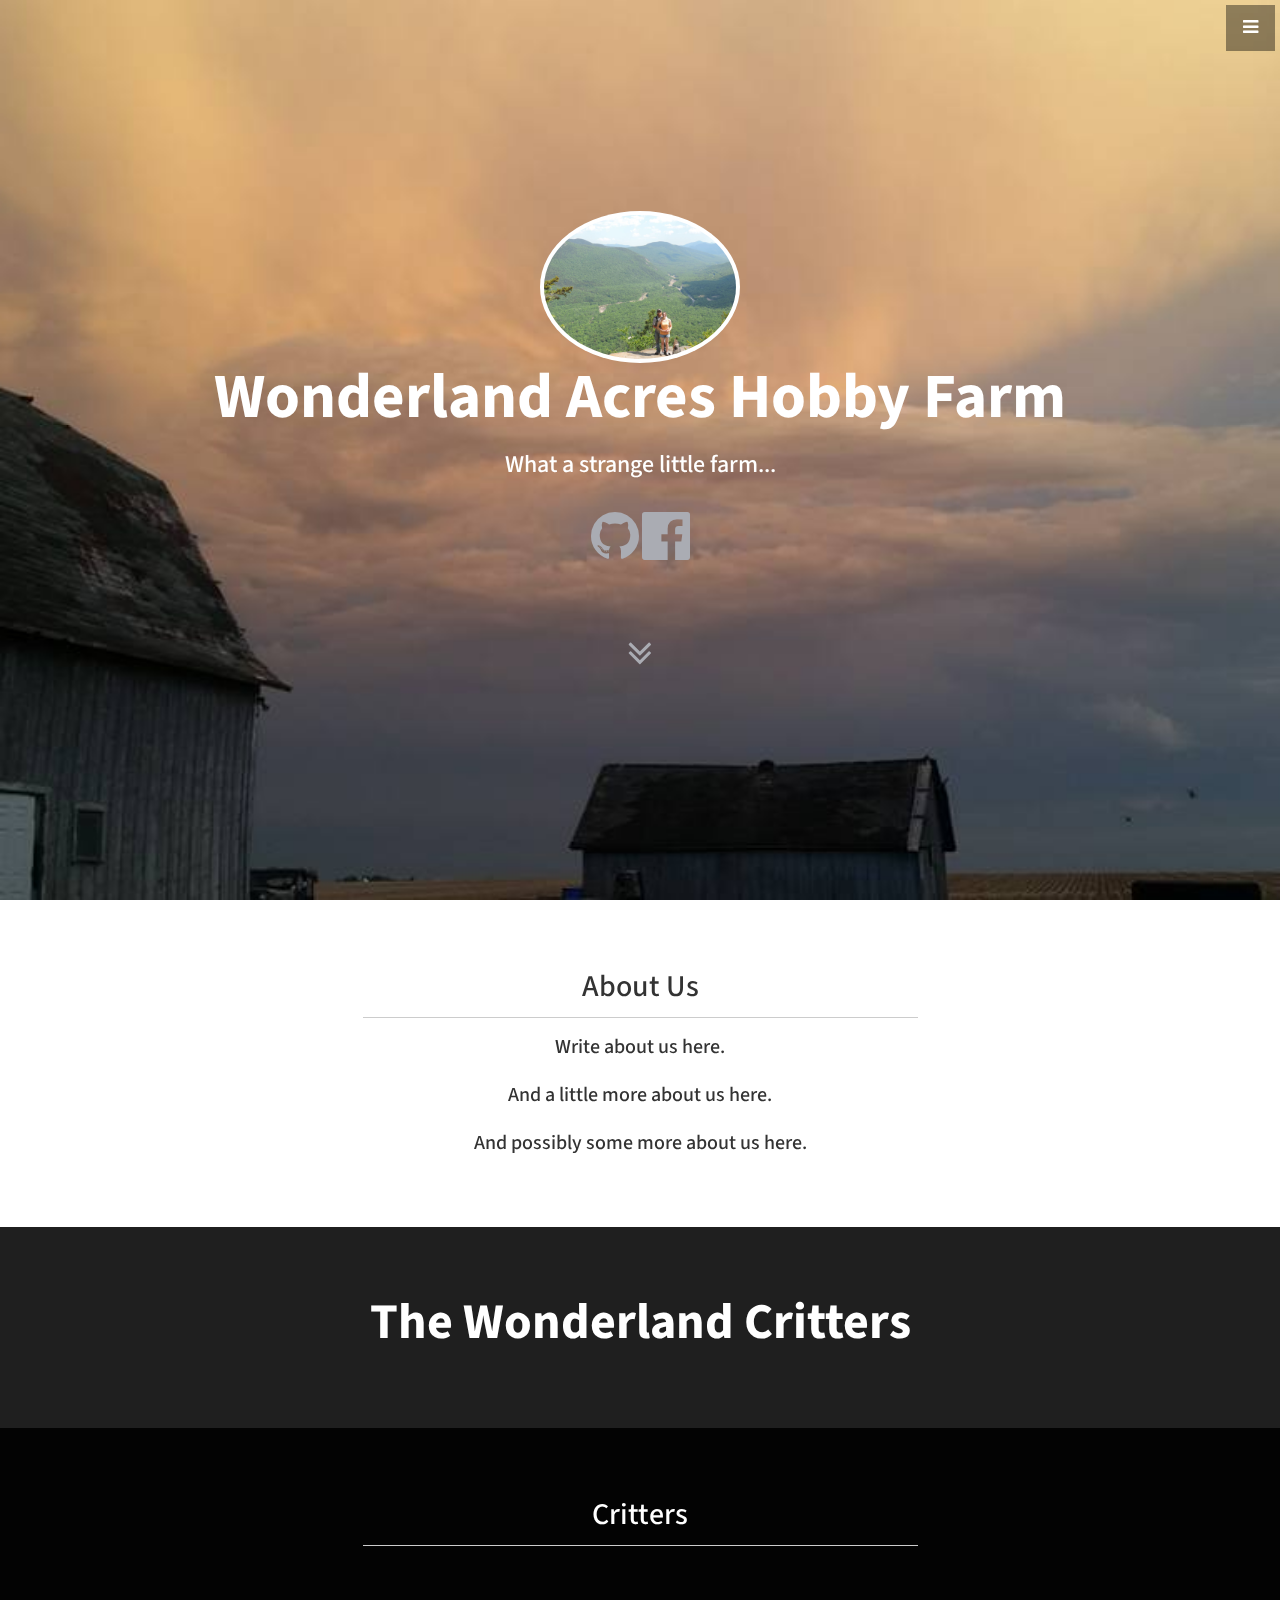
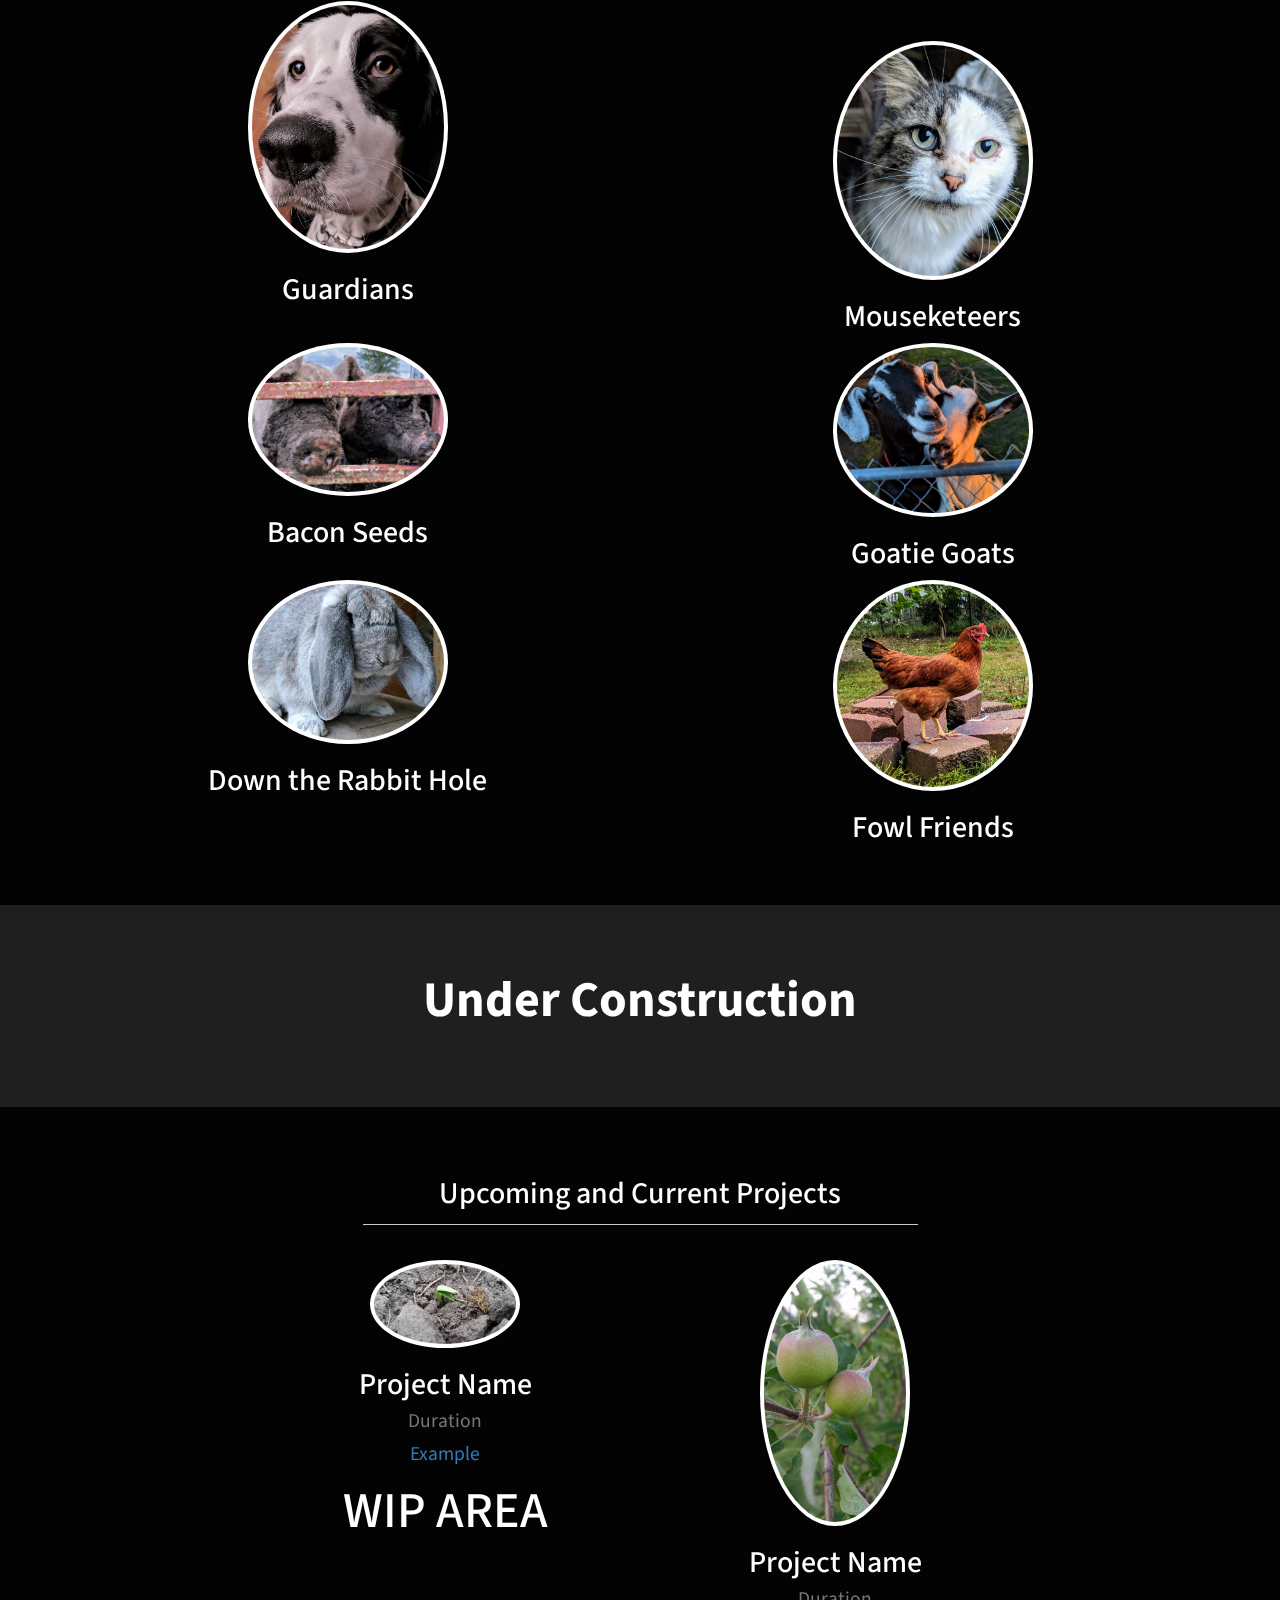
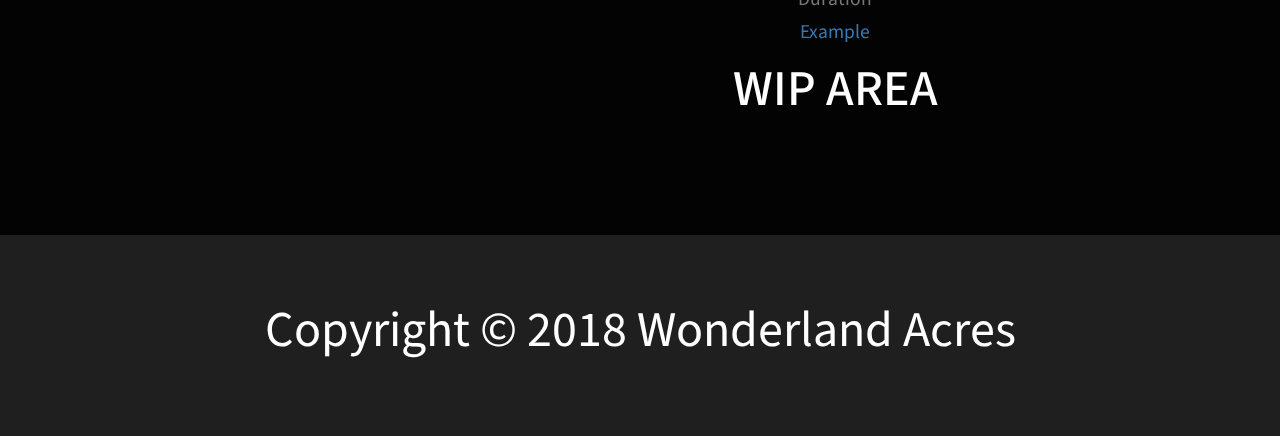
<file: index.html>
<!DOCTYPE html>
<html lang="en">

<head>
    <meta charset="utf-8">
    <meta http-equiv="X-UA-Compatible" content="IE=edge">
    <meta name="viewport" content="width=device-width, initial-scale=1">
    <meta name="description" content="">
    <meta name="author" content="Cate Rusthoven">

    <title>Wonderland Acres Hobby Farm</title>

    <!-- Bootstrap Core CSS -->
    <link href="css/bootstrap.min.css" rel="stylesheet">

    <!-- Custom CSS -->
    <link href="css/style.css" rel="stylesheet">

    <!-- Custom Fonts -->
    <link href="font-awesome/css/font-awesome.min.css" rel="stylesheet" type="text/css">
    <link rel="stylesheet" href="https://cdnjs.cloudflare.com/ajax/libs/font-awesome/4.7.0/css/font-awesome.min.css">
    <link href="https://fonts.googleapis.com/css?family=Source+Sans+Pro:300,400,700,300italic,400italic,700italic" rel="stylesheet" type="text/css">

    <!-- Favicons -->
    <link rel="icon" type="image/png" href="img/favicon.png" >
</head>

<body>
    <!-- Navigation begins -->
    <a id="menu-toggle" href="#" class="btn btn-dark btn-lg toggle"><i class="fa fa-bars"></i></a>
    <nav id="sidebar-wrapper">
        <ul class="sidebar-nav">
            <a id="menu-close" href="#" class="btn btn-light btn-lg pull-right toggle"><i class="fa fa-times"></i></a>
            <li class="sidebar-brand">
                <a href="" onclick=$("#menu-close").click();>Welcome</a>
            </li>
            <li>
                <a href="#home" onclick=$("#menu-close").click();>Home</a>
            </li>
            <li>
                <a href="#AboutUs" onclick=$("#menu-close").click();>About Us</a>
            </li>
            <li>
                <a href="#Critters" onclick=$("#menu-close").click();>Wonderland Critters</a>
            </li>
            <li>
                <a href="#projects" onclick=$("#menu-close").click();>Projects</a>
            </li>
        </ul>
    </nav>
    <!-- Navigation ends -->

    <!-- Home begins -->
    <header id="home" class="header">
        <div class="blurImg">
            <div class="image"></div>
            <div class="blur blurimage"></div>
        </div>

        <div class="text-vertical-center">
            <img class="img-responsive img-circle center-block grow" src="img/mt.jpg" width="200px" alt="">
            <h1>Wonderland Acres Hobby Farm</h1>
            <h3>What a strange little farm...</h3>
            <br>
            <a target="_blank" href="http://artist78/artist78.github.io/"><span class="fa fa-github fa-4x" aria-hidden="true"></span></a>
            <a target="_blank" href="https://www.facebook.com/RRrabbity/"><span class="fa fa-facebook-official fa-4x" aria-hidden="true"></span></a>
            <br>
            <br>
            <br>
            <a href="#AboutUs" class="btn page-scroll">
                <i class="fa fa-angle-double-down animated"></i>
            </a>
        </div>
    </header>
    <!-- Home ends -->
    
    <!-- About Us begins -->
    <section id="AboutUs" class="aboutus">
        <div class="container">
            <div class="row">
                <div class="col-lg-3"></div>
                <div class="col-lg-6 text-center">
                    <h2>About Us</h2>
                    <hr>
                    <p class="lead">
                    Write about us here.
                    </p>

                    <p class="lead">
                     And a little more about us here.
                    </p>

                    <p class="lead">
                     And possibly some more about us here.
                    </p>
                </div>
                <div class="col-lg-3"></div>
            </div>
        </div>
        <!-- /.container -->
    </section>
    <!-- About Us ends -->

    <!-- The Wonderland Critters begins-->
    <section id="critterimage" class="content-section text-center">
        <div class="text-container">
            <p><strong>The Wonderland Critters</strong></p>
        </div>
    </section>
    <!-- The Wonderland Critters ends -->

    <!-- The Wonderland Critter begins -->
<section id="critterimage" class="content-section text-center">
    <section id="Critters" class="critters">
        <div class="container">
            <div class="row">
				<div id="workheading">
                <div class="col-lg-3"></div>
                <div class="col-lg-6 text-center">
                <h2>Critters</h2>
                <hr>
                </div>
                <div class="col-lg-3"></div>
				</div>
			</div>
			<br>
			<br>
			
		<div class="row">
            <div id="Guardians">
                <div class="col-lg-6 text-center">
                    <a target="_blank" href="http://example.com/"> <!-- ***Add page for Dogs -->
                    <img class="img-responsive img-circle center-block grow" src="img/NonaNose.jpg" width="200px" alt=""></a>
                    <h2><span>Guardians</span><br>
                    </h2>
                </div>
            </div>
			<br>
			<br>
            <div id="Mouseketeers">
                <div class="col-lg-6 text-center">
                    <a target="_blank" href="http://example.com/">  <!-- ***Add page for Cats -->
                    <img class="img-responsive img-circle center-block grow" src="img/Foofs.jpg" width="200px" alt=""></a>
                    <h2><span>Mouseketeers</span><br>
                    </h2>
                </div>
            </div>
			<br>
			<br>
             <div id="Bacon Seeds">
                <div class="col-lg-6 text-center">
                    <a target="_blank" href="http://example.com/"> <!-- ***Add page for Pigs -->
                    <img class="img-responsive img-circle center-block grow" src="img/Snoots.jpg" width="200px" alt=""></a>
                    <h2><span>Bacon Seeds</span><br>
                    </h2>
                </div>
             </div>
			<br>
			<br>
            <div id="Goatie Goats">
                <div class="col-lg-6 text-center">
                    <a target="_blank" href="http://example.com/"> <!-- ***Add page for goats -->
                    <img class="img-responsive img-circle center-block grow" src="img/GoatKiss.jpg" width="200px" alt=""></a>
                    <h2><span>Goatie Goats</span><br>
                    </h2>
                </div>
            </div>
			<br>
			<br>
            <div id="Down the Rabbit Hole">
                <div class="col-lg-6 text-center">
                    <a target="_blank" href="Rabbits.html"> 
                    <img class="img-responsive img-circle center-block grow" src="img/BunBubble.jpg" width="200px" alt=""></a>
                    <h2><span>Down the Rabbit Hole</span><br>
                    </h2>
                </div>
            </div>
			<br>
			<br>
 			<div id="Fowl Friends">
                <div class="col-lg-6 text-center">
                    <a target="_blank" href="http://example.com/"> <!-- ***Add page for Fowl -->
                    <img class="img-responsive img-circle center-block grow" src="img/ChickenontheRocks.jpg" width="200px" alt=""></a>
                    <h2><span>Fowl Friends</span><br>
                    </h2>
                </div>
                <div class="col-lg-3"></div>
				</div>
		</div>
        </div>
        <!-- /.container -->
    </section>
</section>
    <!-- Critters ends -->

    <!-- Projects Image begins-->
    <section id="projectimage" class="content-section text-center">
        <div class="text-container">
            <p><strong>Under Construction</strong></p>
        </div>
    </section>
    <!-- Projects Image ends -->

    <!-- Projects begins -->
<section id="projectimage" class="content-section text-center">
    <section id="projects" class="projects">
        <div class="container">
            <div class="row" id="projectsheading">
                <div class="col-lg-3"></div>
                <div class="col-lg-6 text-center">
                <h2>Upcoming and Current Projects</h2>
                <hr>
                </div>
                <div class="col-lg-3"></div>
            </div>

            <br>

            <div class="row">
              <div class="col-lg-2 text-center">
              </div>

              <div class="col-lg-4 text-center">
                  <a target="_blank" href="http://example.com/">
                  <img class="img-responsive img-circle center-block grow" src="img/beansprout.jpg" width="150px" alt=""></a>
                  <h2><span>Project Name</span><br>
                  <small>Duration</small><br>
                  <small><a target="_blank" href="https://github.com/">Example</a></small>
                  </h2>
                  <p class="lead">
                    WIP AREA
                  </p>
              </div>

              <div class="col-lg-4 text-center">
                  <a target="_blank" href="http://example.com/">
                  <img class="img-responsive img-circle center-block grow" src="img/apples.jpg" width="150px" alt=""></a>
                  <h2><span>Project Name</span><br>
                  <small>Duration</small><br>
                  <small><a target="_blank" href="https://github.com/">Example</a></small>
                  </h2>
                  <p class="lead">
                    WIP AREA
                  </p>
              </div>

              <div class="col-lg-2 text-center">
              </div>
            </div>

            <br>
            <br>

            </div>
        </div>
        <!-- /.container -->
	</section>
</section>
	
    <!-- Projects ends -->

	<!-- Footer Image Begins -->
	    <footer id="projectimage" class="content-section text-center">
        <div class="text-container">
           <span><p>Copyright &copy; 2018 Wonderland Acres</span></p>
        </div>
		</footer>
	<!-- Footer Image Ends -->

    <!-- Bact to top begins -->
    <a id="back-to-top" href="#" class="btn btn-dark btn-lg back-to-top" role="button"><span class="glyphicon glyphicon-chevron-up"></span></a>
    <!-- Bact to top ends -->

    <!-- jQuery -->
    <script src="js/jquery.js"></script>

    <!-- Bootstrap Core JavaScript -->
    <script src="js/bootstrap.min.js"></script>

    <!-- Custom Theme JavaScript -->
    <script>
	
	
    // Closes the sidebar menu
    $("#menu-close").click(function(e) {
        e.preventDefault();
        $("#sidebar-wrapper").toggleClass("active");
    });
    // Opens the sidebar menu
    $("#menu-toggle").click(function(e) {
        e.preventDefault();
        $("#sidebar-wrapper").toggleClass("active");
    });
    // Scrolls to the selected menu item on the page
    $(function() {
        $('a[href*=#]:not([href=#],[data-toggle],[data-target],[data-slide])').click(function() {
            if (location.pathname.replace(/^\//, '') == this.pathname.replace(/^\//, '') || location.hostname == this.hostname) {
                var target = $(this.hash);
                target = target.length ? target : $('[name=' + this.hash.slice(1) + ']');
                if (target.length) {
                    $('html,body').animate({
                        scrollTop: target.offset().top
                    }, 1000);
                    return false;
                }
            }
        });
    });
    //#to-top button appears after scrolling
    var fixed = false;
    $(document).scroll(function() {
        if ($(this).scrollTop() > 250) {
            if (!fixed) {
                fixed = true;
                // $('#to-top').css({position:'fixed', display:'block'});
                $('#to-top').show("slow", function() {
                    $('#to-top').css({
                        position: 'fixed',
                        display: 'block'
                    });
                });
            }
        } else {
            if (fixed) {
                fixed = false;
                $('#to-top').hide("slow", function() {
                    $('#to-top').css({
                        display: 'none'
                    });
                });
            }
        }
    });
    // Disable Google Maps scrolling
    // See http://stackoverflow.com/a/25904582/1607849
    // Disable scroll zooming and bind back the click event
    var onMapMouseleaveHandler = function(event) {
        var that = $(this);
        that.on('click', onMapClickHandler);
        that.off('mouseleave', onMapMouseleaveHandler);
        that.find('iframe').css("pointer-events", "none");
    }
    var onMapClickHandler = function(event) {
            var that = $(this);
            // Disable the click handler until the user leaves the map area
            that.off('click', onMapClickHandler);
            // Enable scrolling zoom
            that.find('iframe').css("pointer-events", "auto");
            // Handle the mouse leave event
            that.on('mouseleave', onMapMouseleaveHandler);
        }
        // Enable map zooming with mouse scroll when the user clicks the map
    $('.map').on('click', onMapClickHandler);
    </script>

    <!-- Blur Function -->
    <script type="text/javascript">
    (function () {
        $(window).scroll(function () {
            var oVal;
            oVal = $(window).scrollTop() / 500;
            return $('.blur').css('opacity', oVal);
        });
    }.call(this));
    </script>

    <!-- Back to top -->
    <script>
    $(document).ready(function(){
        $(window).scroll(function () {
            if ($(this).scrollTop() > 50) {
                $('#back-to-top').fadeIn();
            } else {
                $('#back-to-top').fadeOut();
            }
        });
        // scroll body to 0px on click
        $('#back-to-top').click(function () {
            $('#back-to-top').tooltip('hide');
            $('body,html').animate({
                scrollTop: 0
            }, 800);
            return false;
        });
        $('#back-to-top').tooltip('show');
    });
    </script>
</body>
</html>
</file>
<file: css/style.css>
/* Body */
html,
body {
    width: 100%;
    height: 100%;
}

body {
    font-family: "Source Sans Pro", "Helvetica Neue", Helvetica, Arial, sans-serif;
}

.text-vertical-center {
    display: table-cell;
    text-align: center;
    vertical-align: middle;
}

.text-vertical-center h1 {
    margin: 0;
    padding: 0;
    font-size: 4.5em;
    font-weight: 700;
}

/* Header */
.header {
    display: table;
    position: relative;
    width: 100%;
    height: 100%;
    -webkit-background-size: cover;
    -moz-background-size: cover;
    background-size: cover;
    -o-background-size: cover;
    padding: 50px 0;
}

header h1, h3 {
    color: white;
}

header .fa, .projects .fa-angle-double-up {
    color: rgb(170,172,179);
}

header .fa:hover, .projects .fa-angle-double-up:hover {
    color: rgb(130,130,130);
}

/* About Us */
.aboutus {
	background: rgb(255, 255, 255);
    background: rgba(255, 255, 255, 0.5);
    padding: 50px 0;
}

.aboutus p {
    font-size: 20px;
    font-weight: 500;
}

/* Critters */
.critters p {
    font-size: 20px;
    font-weight: 500;
}

.critters{
	background: rgb(0, 0, 0);
    background: rgba(0, 0, 0, .9);
    padding: 50px 0;
    color: white;
}

/* Projects */
.projects p {
    font-size: 20px;
    font-weight: 500;
}

.projects {
	background: rgb(0, 0, 0);
    background: rgba(0, 0, 0, 0.9);
    padding: 50px 0;
    color: white;
}

/* Footer */
#footerimage {
    background: #1F1F1F url(../img/footer.png) no-repeat center center;
}

#footerimage {
   background-size: cover !important;
   -webkit-background-size: cover !important;
   background-attachment: fixed;
   position: relative;
   width: 100%;
   overflow: hidden;
}

#footerimage .text-container {
   padding-top: 10px;
   padding-bottom: 10px;
}

 #footerimage p, #footerimage .fa {
    font-size: 30px;
    color: black;
}
/* General Style */
img {
    background-color: #fff;
    padding: 4px;
}

.htmllogo {
    background-color: rgb(36, 36, 36);
}

hr {
    display: block;
    height: 1px;
    border: 0;
    border-top: 1px solid #ccc;
    margin: 1em 0;
    padding: 0;
}

/* Custom Button Styles */
.btn-dark {
    border-radius: 0;
    color: #fff;
    background-color: rgba(0,0,0,0.4);
}

.btn-dark:hover,
.btn-dark:focus,
.btn-dark:active {
    color: #fff;
    background-color: rgba(0,0,0,0.7);
}

.btn-light {
    color: #fff;
    background-color: rgba(0,0,0,0.7);
}

.btn-light:hover,
.btn-light:focus,
.btn-light:active {
    color: #333;
    background-color: rgba(255,255,255,0.8);
}

/* Custom Horizontal Rule */
hr.small {
    max-width: 100px;
}

/* Side Menu*/
#sidebar-wrapper {
    z-index: 1000;
    position: fixed;
    right: 0;
    width: 250px;
    height: 100%;
    transform: translateX(250px);
    overflow-y: auto;
    background: #222;
    -webkit-transition: all 0.4s ease 0s;
    -moz-transition: all 0.4s ease 0s;
    -ms-transition: all 0.4s ease 0s;
    -o-transition: all 0.4s ease 0s;
    transition: all 0.4s ease 0s;
}

.sidebar-nav {
    position: absolute;
    top: 0;
    width: 250px;
    margin: 0;
    padding: 0;
    list-style: none;
}

.sidebar-nav li {
    text-indent: 20px;
    line-height: 40px;
}

.sidebar-nav li a {
    display: block;
    text-decoration: none;
    color: #999;
}

.sidebar-nav li a:hover {
    text-decoration: none;
    color: #fff;
    background: rgba(255,255,255,0.2);
}

.sidebar-nav li a:active,
.sidebar-nav li a:focus {
    text-decoration: none;
}

.sidebar-nav > .sidebar-brand {
    height: 55px;
    font-size: 18px;
    line-height: 55px;
}

.sidebar-nav > .sidebar-brand a {
    color: #999;
}

.sidebar-nav > .sidebar-brand a:hover {
    color: #fff;
    background: none;
}

#menu-toggle {
    z-index: 1;
    position: fixed;
    top: 0;
    right: 0;
}

#menu-close {
    border-radius: 5px;
    background-color: rgb(34,34,34);
    color: white;
    border-style: solid;
    border-color: white;
}

#sidebar-wrapper.active {
    right: 250px;
    width: 250px;
    -webkit-transition: all 0.4s ease 0s;
    -moz-transition: all 0.4s ease 0s;
    -ms-transition: all 0.4s ease 0s;
    -o-transition: all 0.4s ease 0s;
    transition: all 0.4s ease 0s;
}

.toggle {
    margin: 5px 5px 0 0;
}

/* Blur Effect */
.image {
   background: url('../img/barnsky.jpg') no-repeat center center;
}

.blurimage {
   background: #1F1F1F url('../img/barnsky.jpg') no-repeat center center;
}

.blurImg {
    position: absolute;
    width: 100%;
    height: 100%;
    z-index: -9999;
    top: 0;
    left: 0;
}
.blurImg > div {
    position: fixed;
    width: 100%;
    height: 100vh;
    background-repeat: no-repeat;
    background-size: cover;
    background-position: center center;
}
.blur {
    opacity: 0;
    -ms-filter: "progid:DXImageTransform.Microsoft.Alpha(Opacity=0)";
    filter: alpha(opacity=0);
}

/* Transition Effect */
.grow {
    transition: all .2s ease-in-out;
}

.grow:hover {
    transform: scale(1.1);
}

/* Scroll Button */
.page-scroll {
  width: 70px;
  height: 70px;
  margin-top: 15px;
  padding: 7px 16px;
  border-radius: 100% !important;
  font-size: 40px;
  background: transparent;
}

/* Full Width Image */
#critterimage {
    background: #1F1F1F url(../img/sunset1.jpg) no-repeat center center;
}

#projectimage {
    background: #1F1F1F url(../img/blueberries.jpg) no-repeat center center;
}

#critterimage, #projectimage {
   background-size: cover !important;
   -webkit-background-size: cover !important;
   background-attachment: fixed;
   position: relative;
   width: 100%;
   overflow: hidden;
}

#critterimage .text-container, #projectimage .text-container {
   padding-top: 60px;
   padding-bottom: 60px;
}

#critterimage p, #projectimage p, #critterimage .fa, #projectimage .fa {
    font-size: 50px;
    color: white;
}



/* Back to top */
.back-to-top {
    cursor: pointer;
    position: fixed;
    bottom: 5px;
    right: 5px;
    display:none;
    text-decoration: none;
    border-radius: 0;
    color: #fff;
    background-color: rgba(0,0,0,0.4);
}

.back-to-top:hover {
    color: #fff;
    background-color: rgba(0,0,0,0.7);
}


/* Rabbits Photo Flipper */
.card {
  width: 348px;
  height: 500px;
  perspective: 900px;
}
article {
  width: 100%;
  height: 100%;
  border: solid 1px #CCC;
  transition: 1s;
  transform-style: preserve-3d;
  position: relative;
  border-radius: 3px;
  font-family: helvetica, arial, sans-serif;
}

article.flipped {
  transform: rotateY(180deg);
}

.front,
.back {
  width: 100%;
  height: 100%;
  cursor: pointer;
  backface-visibility: hidden;
  position: absolute;
  top: 0;
  left: 0;
  box-shadow: 15px 6px 15px rgba(0, 0, 0, 0.3);
}

.front {
}

.back {
  background-color: #0000;
  transform: rotateY(180deg);
}

.name {
  font-style: normal;
  color: #68bbe5;
  font-weight: bold;
  font-size: 1.4em;
}

.frontphoto {
  height: 100%;
  width: 100%;
  position: absolute;
  background-repeat: no-repeat;
  background-size: cover;
  background-position: center center;
  background-image: url(../img/itzli.jpg);
}

.backphoto {
  height: 100%;
  width: 100%;
  position: absolute;
  background-repeat: no-repeat;
  background-size: cover; 
  background-position: center center;
  background-image: url(../img/MFB.jpg);
}
</file>
